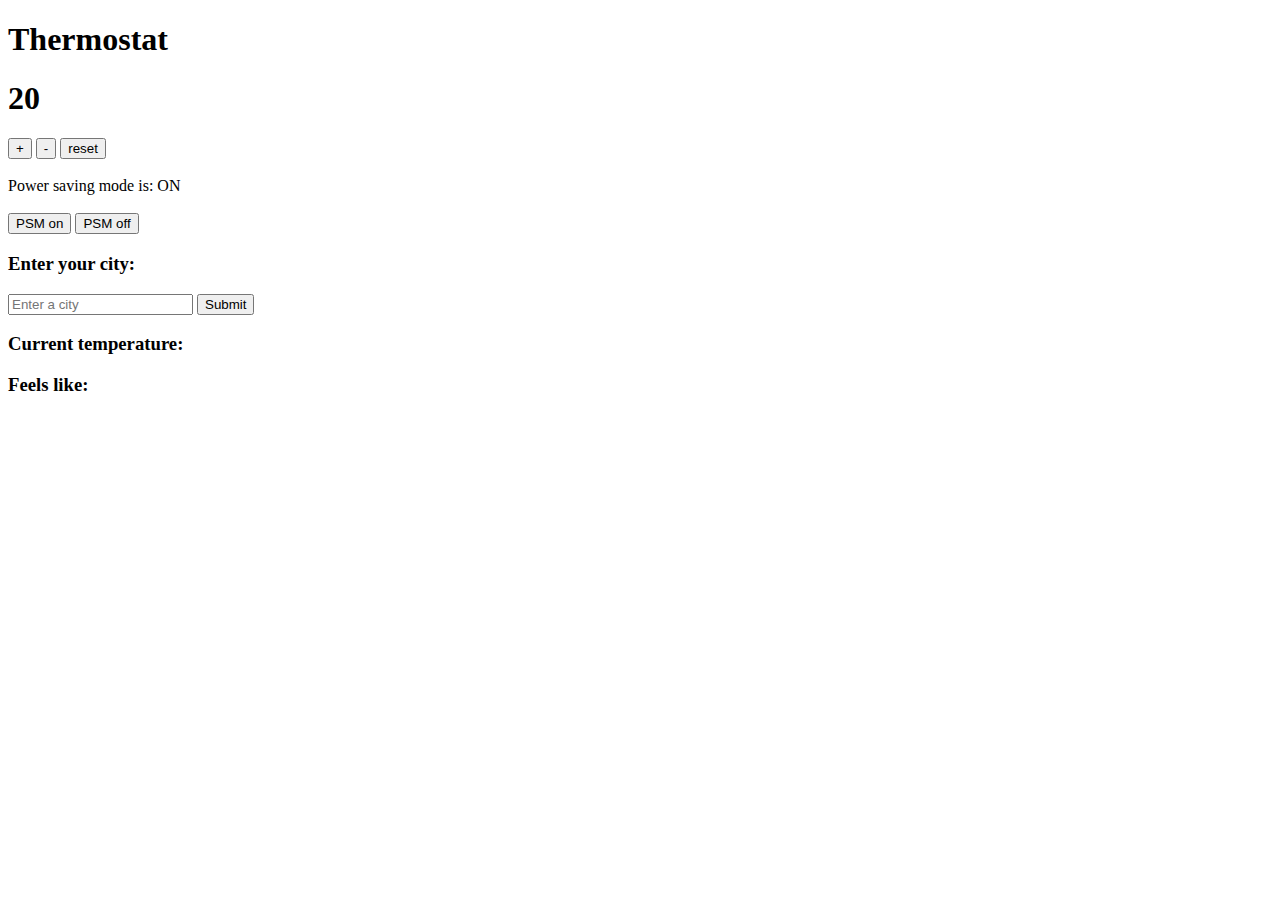
<file: index.html>
<!DOCTYPE html>
<html>
  <head>
    <title>Thermostat</title>
    <script src="jquery.js"></script>
    <script src="src/thermostat.js"></script>
    <script src="src/interface.js"></script>
    <link rel="stylesheet" href="src/style.css">
  </head>
  <body>
    <section>
      <h1>Thermostat</h1>
      <h1 id="temperature">Thermostat</h1>
      <p>
        <button id="temperature-up">+</button>
        <button id="temperature-down">-</button>
        <button id="temperature-reset">reset</button>
        <br><br>
        Power saving mode is: <span id="power-saving-status">ON</span>
        <br><br>
        <button id="powersaving-on">PSM on</button>
        <button id="powersaving-off">PSM off</button>
      </p>
    </section>

    <section>
      <h3>Enter your city:</h3>
      <form id="select-city">
      <input id="current-city" type="text" placeholder="Enter a city"></input>
      <input type="submit"></input>
      </form>
      <h3>Current temperature: <span id="city-temperature"></span></h3>
      <h3>Feels like: <span id="feels"></span></h3>
    </section>

    <!-- <section>
      <div id="shibe">See a shibe</div>
    </section> -->

  </body>
</html>
</file>
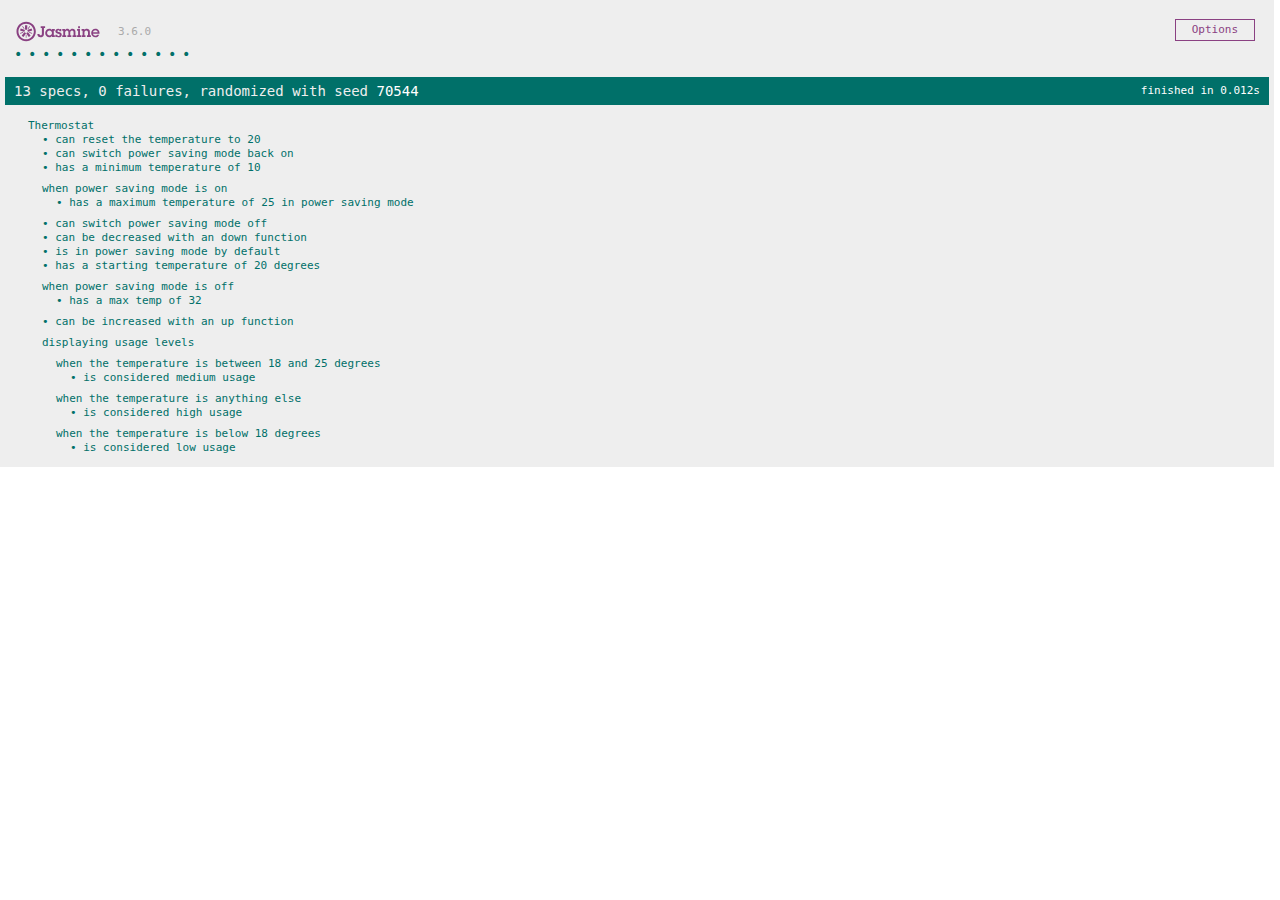
<file: SpecRunner.html>
<!DOCTYPE html>
<html>
<head>
  <meta charset="utf-8">
  <title>Jasmine Spec Runner v3.6.0</title>

  <link rel="shortcut icon" type="image/png" href="lib/jasmine-3.6.0/jasmine_favicon.png">
  <link rel="stylesheet" href="lib/jasmine-3.6.0/jasmine.css">

  <script src="lib/jasmine-3.6.0/jasmine.js"></script>
  <script src="lib/jasmine-3.6.0/jasmine-html.js"></script>
  <script src="lib/jasmine-3.6.0/boot.js"></script>

  <!-- include source files here... -->
  <script src="src/thermostat.js"></script>

  <!-- include spec files here... -->
  <script src="spec/thermostatSpec.js"></script>

</head>

<body>
</body>
</html>
</file>
<file: src/style.css>
body {}

#main {
  width: 400px;
  margin: 0 auto;
}

.low-usage {
  color: blue;
}

.medium-usage {
  color: black;
}

.high-usage {
  color: red;
}
</file>
<file: lib/jasmine-3.6.0/jasmine.css>
@charset "UTF-8";
body { overflow-y: scroll; }

.jasmine_html-reporter { width: 100%; background-color: #eee; padding: 5px; margin: -8px; font-size: 11px; font-family: Monaco, "Lucida Console", monospace; line-height: 14px; color: #333; }

.jasmine_html-reporter a { text-decoration: none; }

.jasmine_html-reporter a:hover { text-decoration: underline; }

.jasmine_html-reporter p, .jasmine_html-reporter h1, .jasmine_html-reporter h2, .jasmine_html-reporter h3, .jasmine_html-reporter h4, .jasmine_html-reporter h5, .jasmine_html-reporter h6 { margin: 0; line-height: 14px; }

.jasmine_html-reporter .jasmine-banner, .jasmine_html-reporter .jasmine-symbol-summary, .jasmine_html-reporter .jasmine-summary, .jasmine_html-reporter .jasmine-result-message, .jasmine_html-reporter .jasmine-spec .jasmine-description, .jasmine_html-reporter .jasmine-spec-detail .jasmine-description, .jasmine_html-reporter .jasmine-alert .jasmine-bar, .jasmine_html-reporter .jasmine-stack-trace { padding-left: 9px; padding-right: 9px; }

.jasmine_html-reporter .jasmine-banner { position: relative; }

.jasmine_html-reporter .jasmine-banner .jasmine-title { background: url("[data-uri]") no-repeat; background: url("[data-uri]") no-repeat, none; -moz-background-size: 100%; -o-background-size: 100%; -webkit-background-size: 100%; background-size: 100%; display: block; float: left; width: 90px; height: 25px; }

.jasmine_html-reporter .jasmine-banner .jasmine-version { margin-left: 14px; position: relative; top: 6px; }

.jasmine_html-reporter #jasmine_content { position: fixed; right: 100%; }

.jasmine_html-reporter .jasmine-version { color: #aaa; }

.jasmine_html-reporter .jasmine-banner { margin-top: 14px; }

.jasmine_html-reporter .jasmine-duration { color: #fff; float: right; line-height: 28px; padding-right: 9px; }

.jasmine_html-reporter .jasmine-symbol-summary { overflow: hidden; margin: 14px 0; }

.jasmine_html-reporter .jasmine-symbol-summary li { display: inline-block; height: 10px; width: 14px; font-size: 16px; }

.jasmine_html-reporter .jasmine-symbol-summary li.jasmine-passed { font-size: 14px; }

.jasmine_html-reporter .jasmine-symbol-summary li.jasmine-passed:before { color: #007069; content: "•"; }

.jasmine_html-reporter .jasmine-symbol-summary li.jasmine-failed { line-height: 9px; }

.jasmine_html-reporter .jasmine-symbol-summary li.jasmine-failed:before { color: #ca3a11; content: "×"; font-weight: bold; margin-left: -1px; }

.jasmine_html-reporter .jasmine-symbol-summary li.jasmine-excluded { font-size: 14px; }

.jasmine_html-reporter .jasmine-symbol-summary li.jasmine-excluded:before { color: #bababa; content: "•"; }

.jasmine_html-reporter .jasmine-symbol-summary li.jasmine-excluded-no-display { font-size: 14px; display: none; }

.jasmine_html-reporter .jasmine-symbol-summary li.jasmine-pending { line-height: 17px; }

.jasmine_html-reporter .jasmine-symbol-summary li.jasmine-pending:before { color: #ba9d37; content: "*"; }

.jasmine_html-reporter .jasmine-symbol-summary li.jasmine-empty { font-size: 14px; }

.jasmine_html-reporter .jasmine-symbol-summary li.jasmine-empty:before { color: #ba9d37; content: "•"; }

.jasmine_html-reporter .jasmine-run-options { float: right; margin-right: 5px; border: 1px solid #8a4182; color: #8a4182; position: relative; line-height: 20px; }

.jasmine_html-reporter .jasmine-run-options .jasmine-trigger { cursor: pointer; padding: 8px 16px; }

.jasmine_html-reporter .jasmine-run-options .jasmine-payload { position: absolute; display: none; right: -1px; border: 1px solid #8a4182; background-color: #eee; white-space: nowrap; padding: 4px 8px; }

.jasmine_html-reporter .jasmine-run-options .jasmine-payload.jasmine-open { display: block; }

.jasmine_html-reporter .jasmine-bar { line-height: 28px; font-size: 14px; display: block; color: #eee; }

.jasmine_html-reporter .jasmine-bar.jasmine-failed, .jasmine_html-reporter .jasmine-bar.jasmine-errored { background-color: #ca3a11; border-bottom: 1px solid #eee; }

.jasmine_html-reporter .jasmine-bar.jasmine-passed { background-color: #007069; }

.jasmine_html-reporter .jasmine-bar.jasmine-incomplete { background-color: #bababa; }

.jasmine_html-reporter .jasmine-bar.jasmine-skipped { background-color: #bababa; }

.jasmine_html-reporter .jasmine-bar.jasmine-warning { background-color: #ba9d37; color: #333; }

.jasmine_html-reporter .jasmine-bar.jasmine-menu { background-color: #fff; color: #aaa; }

.jasmine_html-reporter .jasmine-bar.jasmine-menu a { color: #333; }

.jasmine_html-reporter .jasmine-bar a { color: white; }

.jasmine_html-reporter.jasmine-spec-list .jasmine-bar.jasmine-menu.jasmine-failure-list, .jasmine_html-reporter.jasmine-spec-list .jasmine-results .jasmine-failures { display: none; }

.jasmine_html-reporter.jasmine-failure-list .jasmine-bar.jasmine-menu.jasmine-spec-list, .jasmine_html-reporter.jasmine-failure-list .jasmine-summary { display: none; }

.jasmine_html-reporter .jasmine-results { margin-top: 14px; }

.jasmine_html-reporter .jasmine-summary { margin-top: 14px; }

.jasmine_html-reporter .jasmine-summary ul { list-style-type: none; margin-left: 14px; padding-top: 0; padding-left: 0; }

.jasmine_html-reporter .jasmine-summary ul.jasmine-suite { margin-top: 7px; margin-bottom: 7px; }

.jasmine_html-reporter .jasmine-summary li.jasmine-passed a { color: #007069; }

.jasmine_html-reporter .jasmine-summary li.jasmine-failed a { color: #ca3a11; }

.jasmine_html-reporter .jasmine-summary li.jasmine-empty a { color: #ba9d37; }

.jasmine_html-reporter .jasmine-summary li.jasmine-pending a { color: #ba9d37; }

.jasmine_html-reporter .jasmine-summary li.jasmine-excluded a { color: #bababa; }

.jasmine_html-reporter .jasmine-specs li.jasmine-passed a:before { content: "• "; }

.jasmine_html-reporter .jasmine-specs li.jasmine-failed a:before { content: "× "; }

.jasmine_html-reporter .jasmine-specs li.jasmine-empty a:before { content: "* "; }

.jasmine_html-reporter .jasmine-specs li.jasmine-pending a:before { content: "• "; }

.jasmine_html-reporter .jasmine-specs li.jasmine-excluded a:before { content: "• "; }

.jasmine_html-reporter .jasmine-description + .jasmine-suite { margin-top: 0; }

.jasmine_html-reporter .jasmine-suite { margin-top: 14px; }

.jasmine_html-reporter .jasmine-suite a { color: #333; }

.jasmine_html-reporter .jasmine-failures .jasmine-spec-detail { margin-bottom: 28px; }

.jasmine_html-reporter .jasmine-failures .jasmine-spec-detail .jasmine-description { background-color: #ca3a11; color: white; }

.jasmine_html-reporter .jasmine-failures .jasmine-spec-detail .jasmine-description a { color: white; }

.jasmine_html-reporter .jasmine-result-message { padding-top: 14px; color: #333; white-space: pre-wrap; }

.jasmine_html-reporter .jasmine-result-message span.jasmine-result { display: block; }

.jasmine_html-reporter .jasmine-stack-trace { margin: 5px 0 0 0; max-height: 224px; overflow: auto; line-height: 18px; color: #666; border: 1px solid #ddd; background: white; white-space: pre; }
</file>
